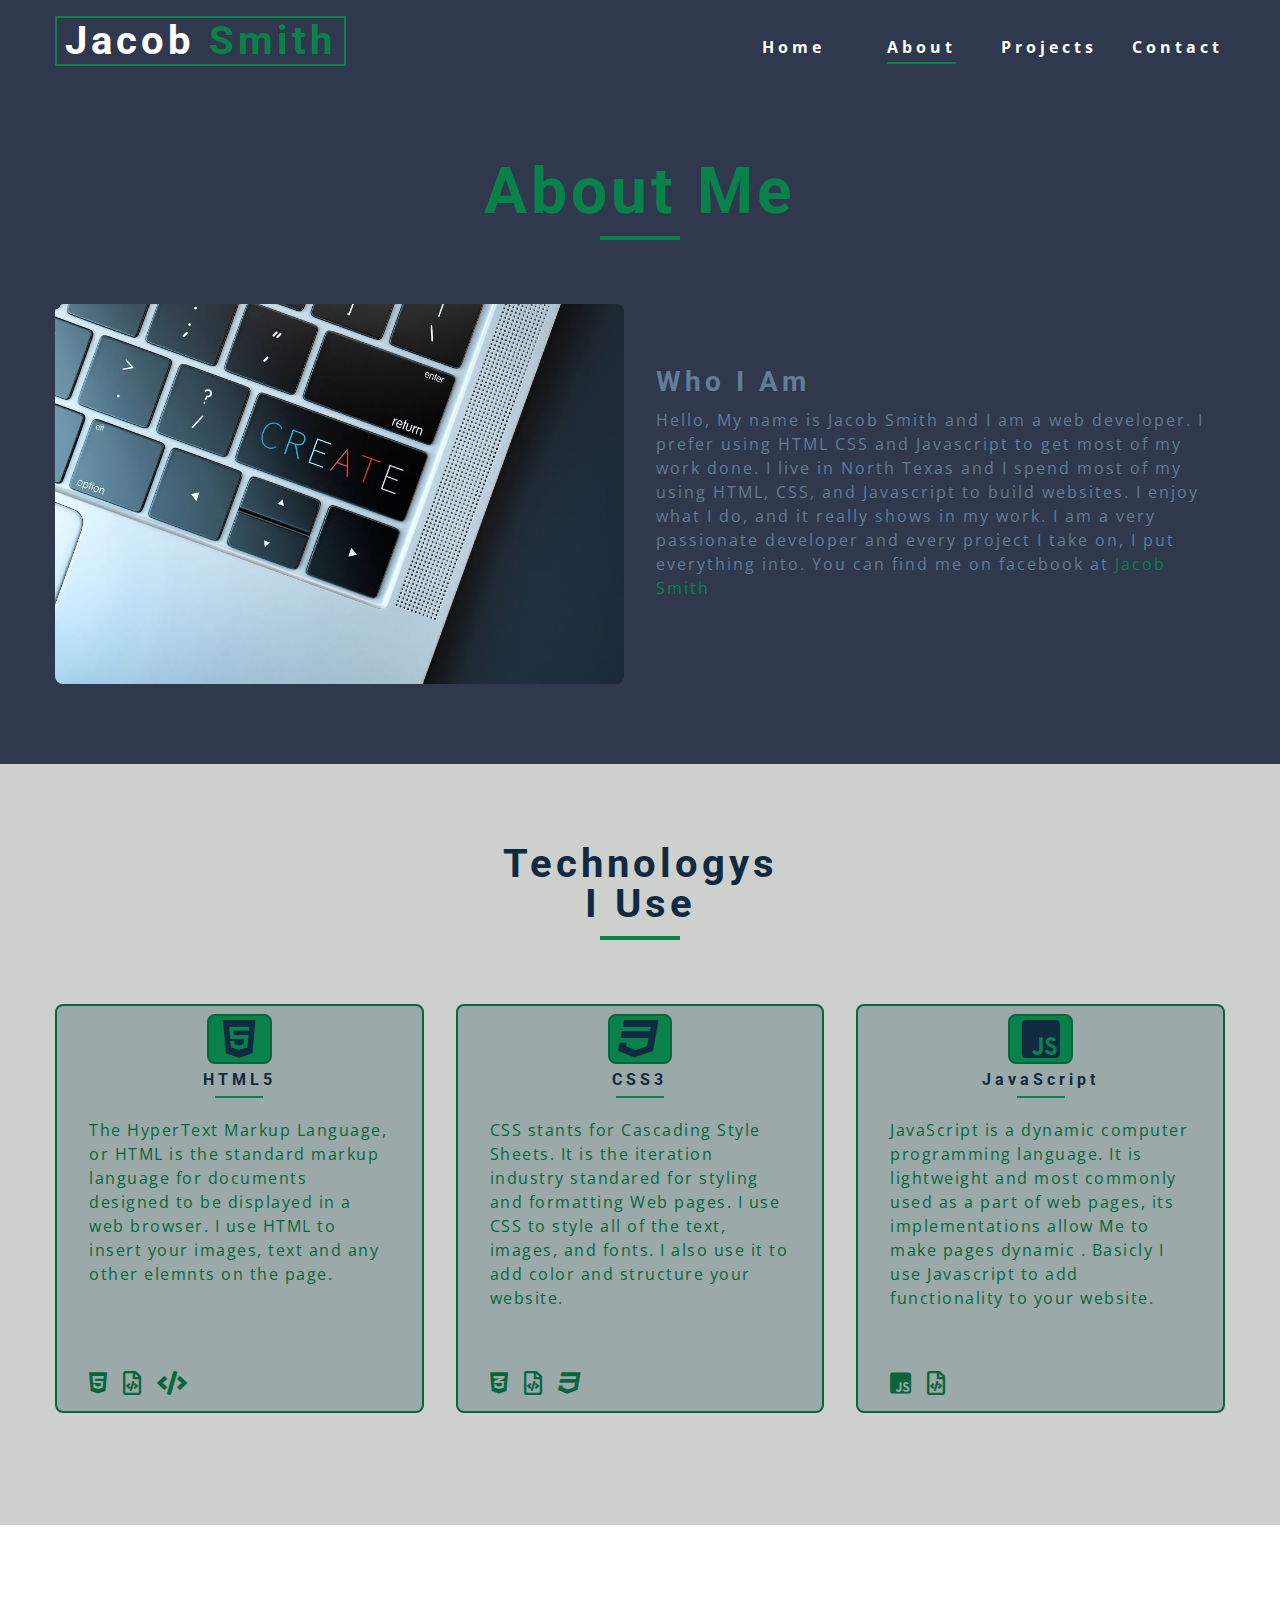
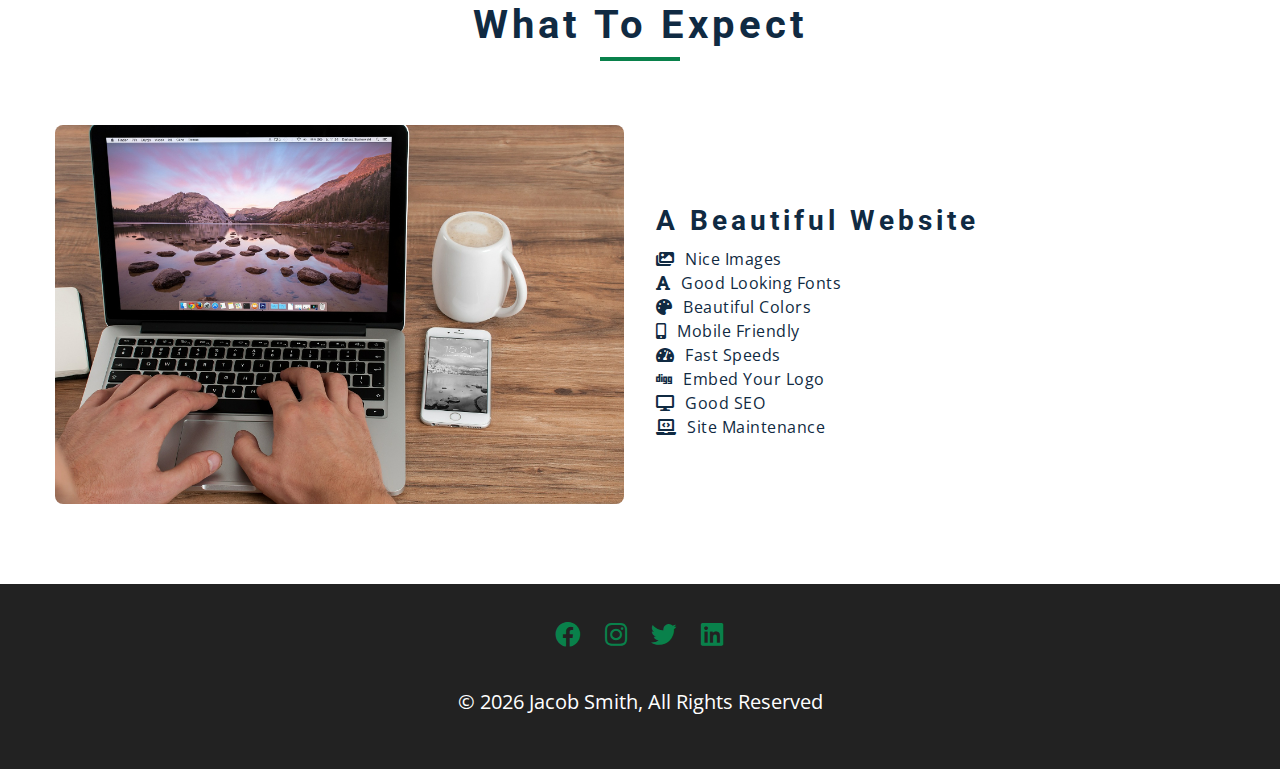
<file: about.html>
<!DOCTYPE html>
<html lang="en">
  <head>
    <meta charset="UTF-8" />
    <meta name="viewport" content="width=device-width, initial-scale=1.0" />
    <title>Jacob Smith || Home</title>
    <!-- Favicon -->
    <link rel="apple-touch-icon" sizes="180x180" href="/apple-touch-icon.png" />
    <link rel="icon" type="image/png" sizes="32x32" href="/favicon-32x32.png" />
    <link rel="icon" type="image/png" sizes="16x16" href="/favicon-16x16.png" />
    <link rel="manifest" href="/site.webmanifest" />
    <!-- Font-Awesome Icons -->
    <link
      rel="stylesheet"
      href="./fontawesome-free-5.15.2-web/css/all.min.css"
    />
    <!-- CSS -->
    <link rel="stylesheet" href="./css/styles.css" />
  </head>
  <body>
    <!-- Navbar -->
    <nav class="nav" id="nav">
      <div class="nav-center">
        <!-- Nav Header -->
        <div class="nav-header">
          <h2 class="nav-logo">jacob <span>smith</span></h2>
          <button class="nav-btn" id="nav-btn">
            <i class="fas fa-bars"></i>
          </button>
        </div>
        <!-- Nav Links -->
        <ul class="nav-links">
          <li><a href="index.html">home</a></li>
          <li><a class="current" href="about.html">about</a></li>
          <li><a href="projects.html">projects</a></li>
          <li><a href="contact.html">contact</a></li>
        </ul>
        <!-- End Of Nav Links -->
      </div>
    </nav>
    <!-- End Of Navbar -->

    <!-- Sidebar -->
    <aside class="sidebar" id="sidebar">
      <div>
        <button class="close-btn" id="close-btn">
          <i class="fas fa-times"></i>
        </button>
        <!-- Sidebar Links -->
        <ul class="sidebar-links">
          <li><a href="index.html">home</a></li>
          <li><a class="current-2" href="about.html">about</a></li>
          <li><a href="projects.html">projects</a></li>
          <li><a href="contact.html">contact</a></li>
        </ul>
        <!-- End Of Sidebar Links -->

        <!-- Social Icons -->
        <ul class="social-icons">
          <li>
            <a href="https://www.facebook.com" class="social-icon"
              ><i class="fab fa-facebook fa-fw"></i
            ></a>
          </li>
          <li>
            <a href="https://www.instagram.com" class="social-icon"
              ><i class="fab fa-instagram fa-fw"></i
            ></a>
          </li>
          <li>
            <a href="https://www.twitter.com" class="social-icon"
              ><i class="fab fa-twitter fa-fw"></i
            ></a>
          </li>
          <li>
            <a href="https://www.linkedin.com" class="social-icon"
              ><i class="fab fa-linkedin fa-fw"></i
            ></a>
          </li>
        </ul>
        <!-- End Of Social Icons -->
      </div>
    </aside>
    <!-- End Of Sidebar -->

    <!-- About Me -->
    <header class="section single-page">
      <!-- Section Title -->
      <div class="section-title">
        <h1>about me</h1>
        <div class="underline"></div>
      </div>
      <!-- End Of Section Title -->
      <div class="section-center about-me-center">
        <article class="about-me-img">
          <img
            src="./images/about-laptop-min.jpg"
            class="about-page-img"
            alt=""
          />
        </article>
        <article class="about-me-info">
          <h3>who i am</h3>
          <p>
            Hello, My name is Jacob Smith and I am a web developer. I prefer
            using HTML CSS and Javascript to get most of my work done. I live in
            North Texas and I spend most of my using HTML, CSS, and Javascript
            to build websites. I enjoy what I do, and it really shows in my
            work. I am a very passionate developer and every project I take on,
            I put everything into. You can find me on facebook at
            <a
              href="https://www.facebook.com/"
              target="_blank"
              title="Jacob Smiths Facebook Page"
              >Jacob Smith</a
            >
          </p>
        </article>
      </div>
    </header>
    <!-- End Of About Me -->

    <!-- What I Use -->
    <section class="section bg-purple use">
      <!-- Section Title -->
      <div class="section-title">
        <h2>
          technologys <br />
          i use
        </h2>
        <div class="underline"></div>
      </div>
      <!-- End Of Section Title -->
      <div class="section-center tech-center">
        <article class="tech-card">
          <div class="tech-header">
            <span><i class="fab fa-html5 fa-3x fa-fw"></i></span>
            <h4>HTML5</h4>
            <div class="underline"></div>
          </div>
          <p>
            The HyperText Markup Language, or HTML is the standard markup
            language for documents designed to be displayed in a web browser. I
            use HTML to insert your images, text and any other elemnts on the
            page.
          </p>
          <div class="icon-container">
            <i class="fab fa-html5"></i>
            <i class="far fa-file-code"></i>
            <i class="fas fa-code"></i>
          </div>
        </article>

        <article class="tech-card">
          <div class="tech-header">
            <span><i class="fab fa-css3 fa-3x fa-fw"></i></span>
            <h4>CSS3</h4>
            <div class="underline"></div>
          </div>
          <p>
            CSS stants for Cascading Style Sheets. It is the iteration industry
            standared for styling and formatting Web pages. I use CSS to style
            all of the text, images, and fonts. I also use it to add color and
            structure your website.
          </p>
          <div class="icon-container">
            <i class="fab fa-css3-alt"></i>
            <i class="far fa-file-code"></i>
            <i class="fab fa-css3"></i>
          </div>
        </article>

        <article class="tech-card">
          <div class="tech-header">
            <span><i class="fab fa-js-square fa-3x fa-fw"></i></span>
            <h4>JavaScript</h4>
            <div class="underline"></div>
          </div>
          <p>
            JavaScript is a dynamic computer programming language. It is
            lightweight and most commonly used as a part of web pages, its
            implementations allow Me to make pages dynamic . Basicly I use
            Javascript to add functionality to your website.
          </p>
          <div class="icon-container">
            <i class="fab fa-js-square"></i>
            <i class="far fa-file-code"></i>
          </div>
        </article>
      </div>
    </section>
    <!-- End Of What I Use -->

    <!-- What To Expect -->
    <section class="section">
      <div class="section-title">
        <h2>what to expect</h2>
        <div class="underline"></div>
      </div>
      <div class="section-center expect-center">
        <article class="expect-img">
          <img src="./images/expect.jpg" alt="" />
        </article>
        <article class="expect-info">
          <h3>A Beautiful Website</h3>
          <ul>
            <li>
              <i class="fas fa-images"></i>
              nice images
            </li>
            <li>
              <i class="fas fa-font"></i>
              good looking fonts
            </li>
            <li>
              <i class="fas fa-palette"></i>
              beautiful colors
            </li>
            <li>
              <i class="fas fa-mobile-alt"></i>
              mobile friendly
            </li>
            <li>
              <i class="fas fa-tachometer-alt"></i>
              fast speeds
            </li>
            <li>
              <i class="fab fa-digg"></i>
              embed your logo
            </li>
            <li>
              <i class="fas fa-desktop"></i>
              good SEO
            </li>
            <li>
              <i class="fas fa-laptop-code"></i>
              site maintenance
            </li>
          </ul>
        </article>
      </div>
    </section>
    <!-- End Of What To Expect -->

    <!-- Footer -->
    <footer class="footer">
      <!-- Social Icons -->
      <ul class="social-icons footer-icons">
        <li>
          <a href="https://www.facebook.com" class="social-icon"
            ><i class="fab fa-facebook fa-fw"></i
          ></a>
        </li>
        <li>
          <a href="https://www.instagram.com" class="social-icon"
            ><i class="fab fa-instagram fa-fw"></i
          ></a>
        </li>
        <li>
          <a href="https://www.twitter.com" class="social-icon"
            ><i class="fab fa-twitter fa-fw"></i
          ></a>
        </li>
        <li>
          <a href="https://www.linkedin.com" class="social-icon"
            ><i class="fab fa-linkedin fa-fw"></i
          ></a>
        </li>
      </ul>
      <!-- End Of Social Icons -->
      <p>&copy; <span id="date"></span> jacob smith, all rights reserved</p>
    </footer>
    <!-- End Of Footer -->

    <!-- Javascript -->
    <script src="./js/app.js"></script>
  </body>
</html>
</file>
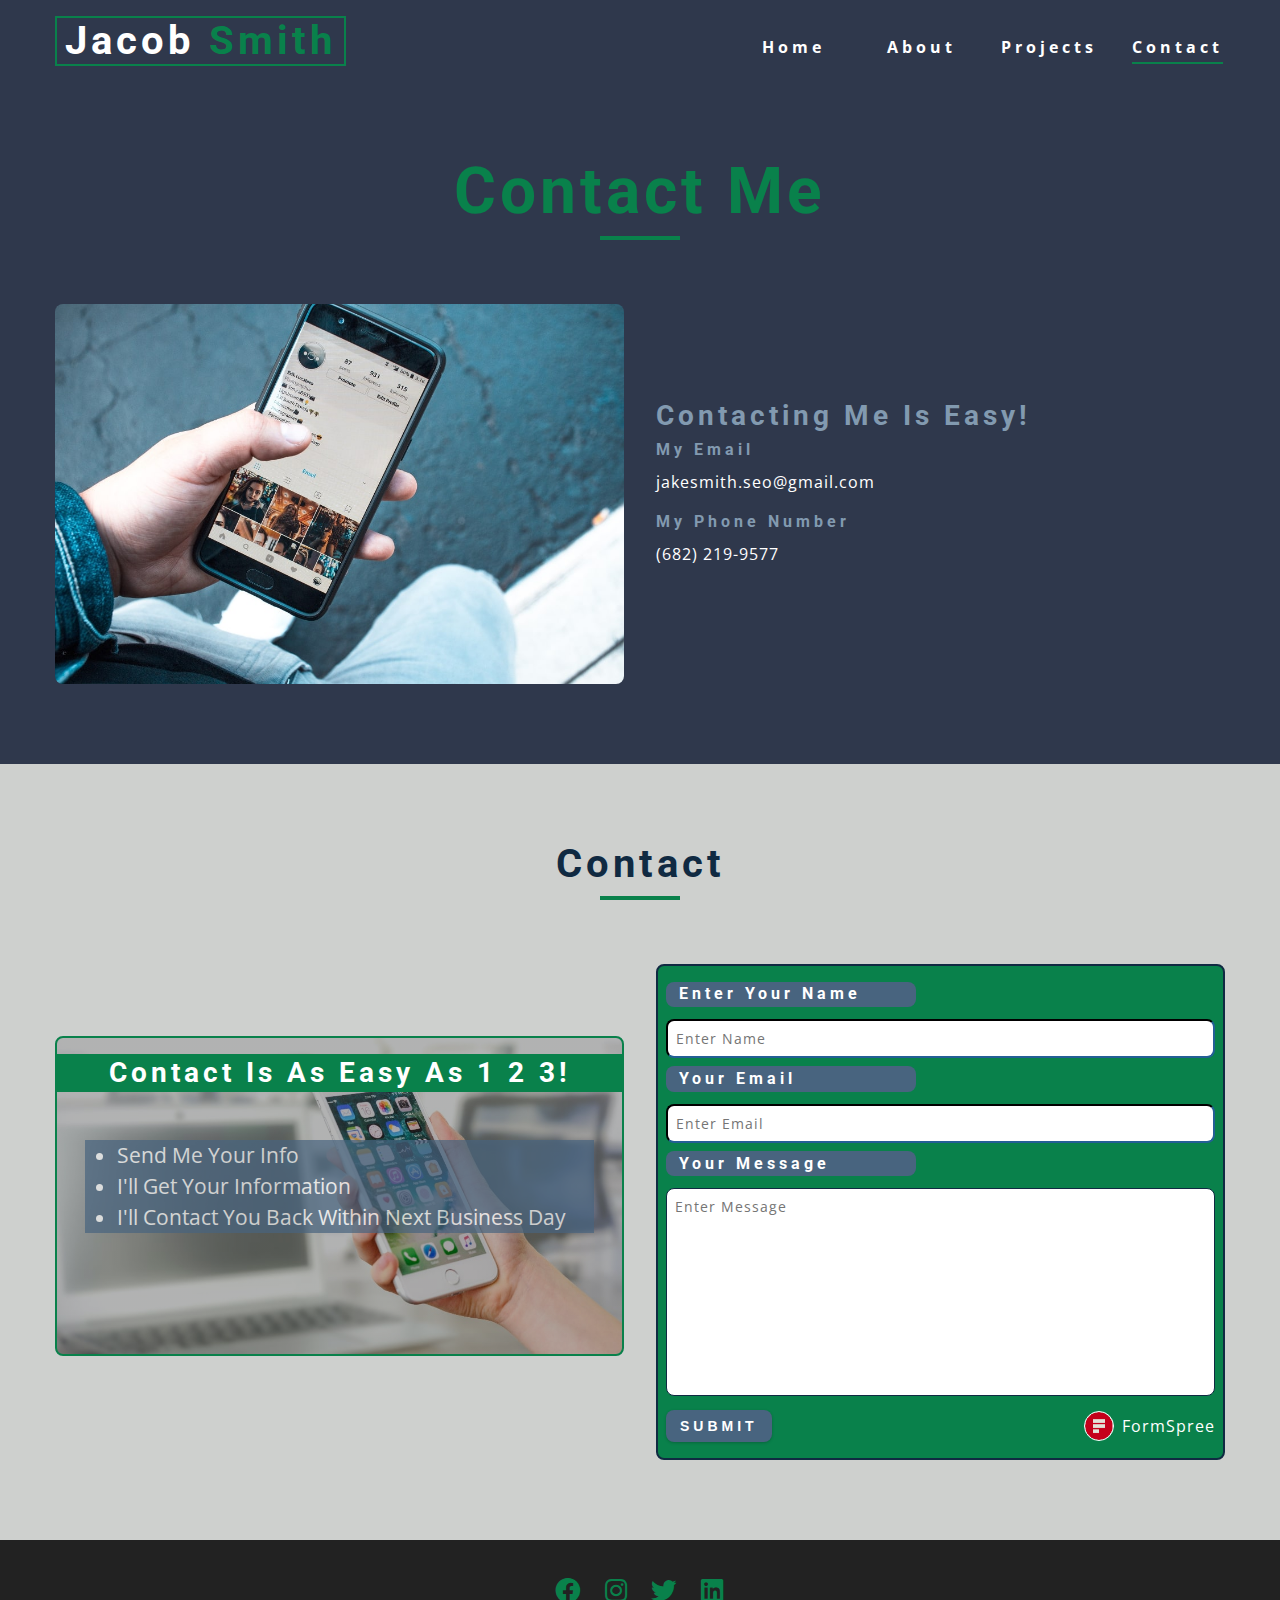
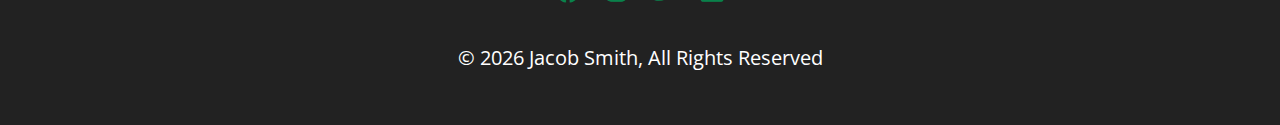
<file: contact.html>
<!DOCTYPE html>
<html lang="en">
  <head>
    <meta charset="UTF-8" />
    <meta name="viewport" content="width=device-width, initial-scale=1.0" />
    <title>Jacob Smith || Contact</title>
    <!-- Favicon -->
    <link rel="apple-touch-icon" sizes="180x180" href="/apple-touch-icon.png">
    <link rel="icon" type="image/png" sizes="32x32" href="/favicon-32x32.png">
    <link rel="icon" type="image/png" sizes="16x16" href="/favicon-16x16.png">
    <link rel="manifest" href="/site.webmanifest">
    <!-- Font-Awesome Icons -->
    <link
      rel="stylesheet"
      href="./fontawesome-free-5.15.2-web/css/all.min.css"
    />
    <!-- CSS -->
    <link rel="stylesheet" href="./css/styles.css" />
  </head>
  <body>
    <!-- Navbar -->
    <nav class="nav" id="nav">
      <div class="nav-center">
        <!-- Nav Header -->
        <div class="nav-header">
          <h2 class="nav-logo">jacob <span>smith</span></h2>
          <button class="nav-btn" id="nav-btn">
            <i class="fas fa-bars"></i>
          </button>
        </div>
        <!-- Nav Links -->
        <ul class="nav-links">
          <li><a href="index.html">home</a></li>
          <li><a href="about.html">about</a></li>
          <li><a href="projects.html">projects</a></li>
          <li><a class="current" href="contact.html">contact</a></li>
        </ul>
        <!-- End Of Nav Links -->
      </div>
    </nav>
    <!-- End Of Navbar -->

    <!-- Sidebar -->
    <aside class="sidebar" id="sidebar">
      <div>
        <button class="close-btn" id="close-btn">
          <i class="fas fa-times"></i>
        </button>
        <!-- Sidebar Links -->
        <ul class="sidebar-links">
          <li><a href="index.html">home</a></li>
          <li><a href="about.html">about</a></li>
          <li><a href="projects.html">projects</a></li>
          <li><a class="current-2" href="contact.html">contact</a></li>
        </ul>
        <!-- End Of Sidebar Links -->

        <!-- Social Icons -->
        <ul class="social-icons">
          <li>
            <a href="https://www.facebook.com" class="social-icon"
              ><i class="fab fa-facebook fa-fw"></i
            ></a>
          </li>
          <li>
            <a href="https://www.instagram.com" class="social-icon"
              ><i class="fab fa-instagram fa-fw"></i
            ></a>
          </li>
          <li>
            <a href="https://www.twitter.com" class="social-icon"
              ><i class="fab fa-twitter fa-fw"></i
            ></a>
          </li>
          <li>
            <a href="https://www.linkedin.com" class="social-icon"
              ><i class="fab fa-linkedin fa-fw"></i
            ></a>
          </li>
        </ul>
        <!-- End Of Social Icons -->
      </div>
    </aside>
    <!-- End Of Sidebar -->

    <!-- Contact Me -->
    <header class="section single-page">
      <!-- Section Title -->
      <div class="section-title">
        <h1>contact me</h1>
        <div class="underline"></div>
      </div>
      <!-- End Of Section Title -->
      <div class="section-center contact-center">
        <article class="contact-img">
          <img src="./images/contact-hero-min.jpg" alt="" />
        </article>
        <article class="contact-info">
          <h3>contacting me is easy!</h3>
          <h4>my email</h4>
          <p>
            <a
              href="mailto:jakesmith@gmail.com
              target="_blank" title="Send Me an Email"
              >jakesmith.seo@gmail.com</a
            >
          </p>
          <h4>my phone number</h4>
          <p><a href="tel:6822199577" target="_blank" title="Call Me">(682) 219-9577</a></p>
        </article>
      </div>
    </header>
    <!-- End Of Contact Me -->

    <!-- Contact Form -->
    <section class="section bg-purple">
      <!-- Section Title -->
      <div class="section-title">
        <h2>contact</h2>
        <div class="underline"></div>
      </div>
      <!-- End Of Section Title -->
      <div class="section-center form-center">
        <!-- Form Img -->
        <article class="form-info">
          <h3>Contact is as easy as 1 2 3!</h3>
          <div class="contact-list-container">
            <ul class="contact-list">
              <li>send me your info</li>
              <li>i'll get your information</li>
              <li>i'll contact you back within next business day</li>
            </ul>
          </div>
        </article>
        <!-- End Of Form Img -->

        <!-- Form -->
        <article class="form">
          <form action="https://formspree.io/f/xoqyvvpv" method="POST">
            <div class="form-control">
              <h4>Enter Your Name</h4>
              <input
                type="text"
                name="name"
                id="name"
                placeholder="Enter Name"
                required
              />
            </div>

            <div class="form-control">
              <h4>Your Email</h4>
              <input
                type="email"
                name="email"
                id="email"
                placeholder="Enter Email"
                required
              />
            </div>

            <div class="form-control">
              <h4>your message</h4>
              <textarea
                name="message"
                id="message"
                cols="30"
                rows="10"
                placeholder="Enter Message"
              ></textarea>
            </div>
            <div class="submit-flex">
              <button type="submit" class="btn btn-tertiary">Submit</button>
              <div class="formspree-flex">
                <img src="./images/formspree-icon.jpg" class="form-spree" alt="Form Spre">
                FormSpree
              </div>
            </div>
          </form>
        </article>
        <!-- End Of Form -->
      </div>
    </section>
    <!-- End Of Contact Form -->

    <!-- Footer -->
    <footer class="footer">
      <!-- Social Icons -->
      <ul class="social-icons footer-icons">
        <li>
          <a href="https://www.facebook.com" class="social-icon"
            ><i class="fab fa-facebook fa-fw"></i
          ></a>
        </li>
        <li>
          <a href="https://www.instagram.com" class="social-icon"
            ><i class="fab fa-instagram fa-fw"></i
          ></a>
        </li>
        <li>
          <a href="https://www.twitter.com" class="social-icon"
            ><i class="fab fa-twitter fa-fw"></i
          ></a>
        </li>
        <li>
          <a href="https://www.linkedin.com" class="social-icon"
            ><i class="fab fa-linkedin fa-fw"></i
          ></a>
        </li>
      </ul>
      <!-- End Of Social Icons -->
      <p>&copy; <span id="date"></span> jacob smith, all rights reserved</p>
    </footer>
    <!-- End Of Footer -->

    <!-- Javascript -->
    <script src="./js/app.js"></script>
  </body>
</html>
</file>
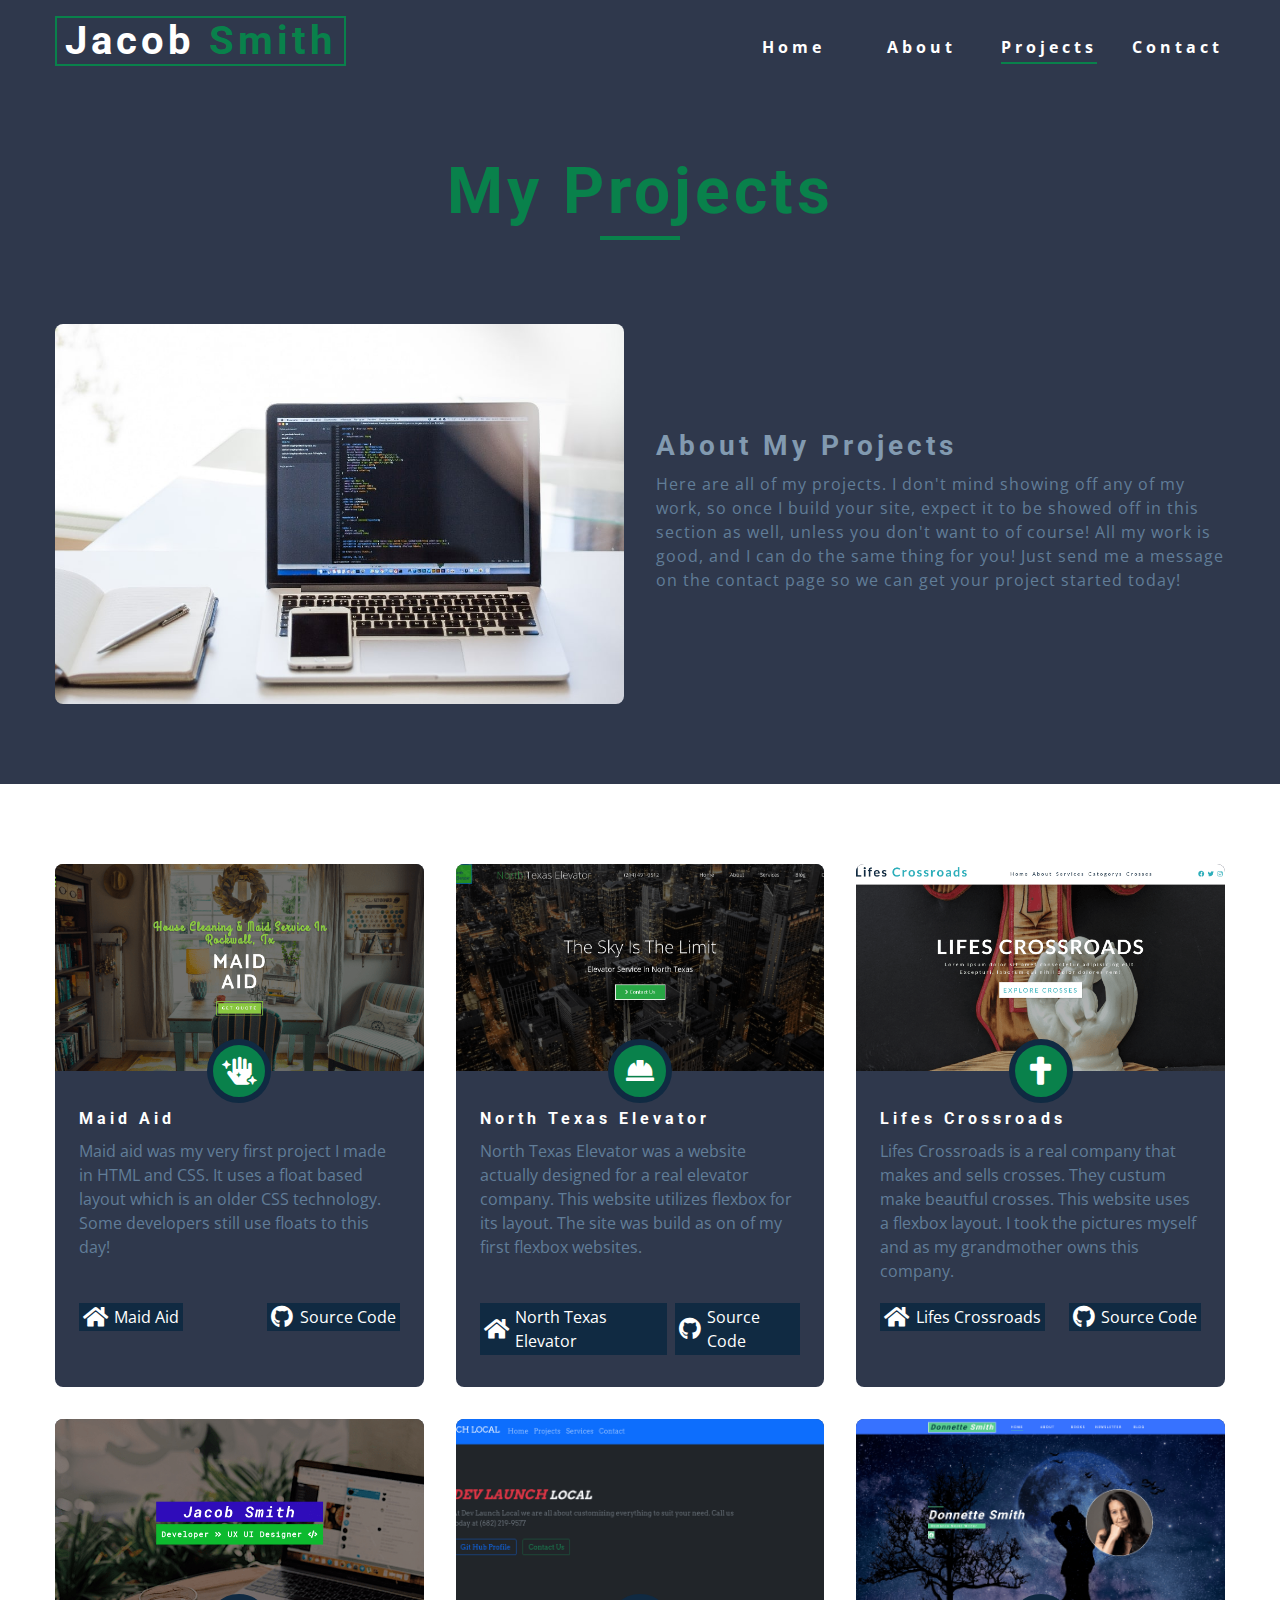
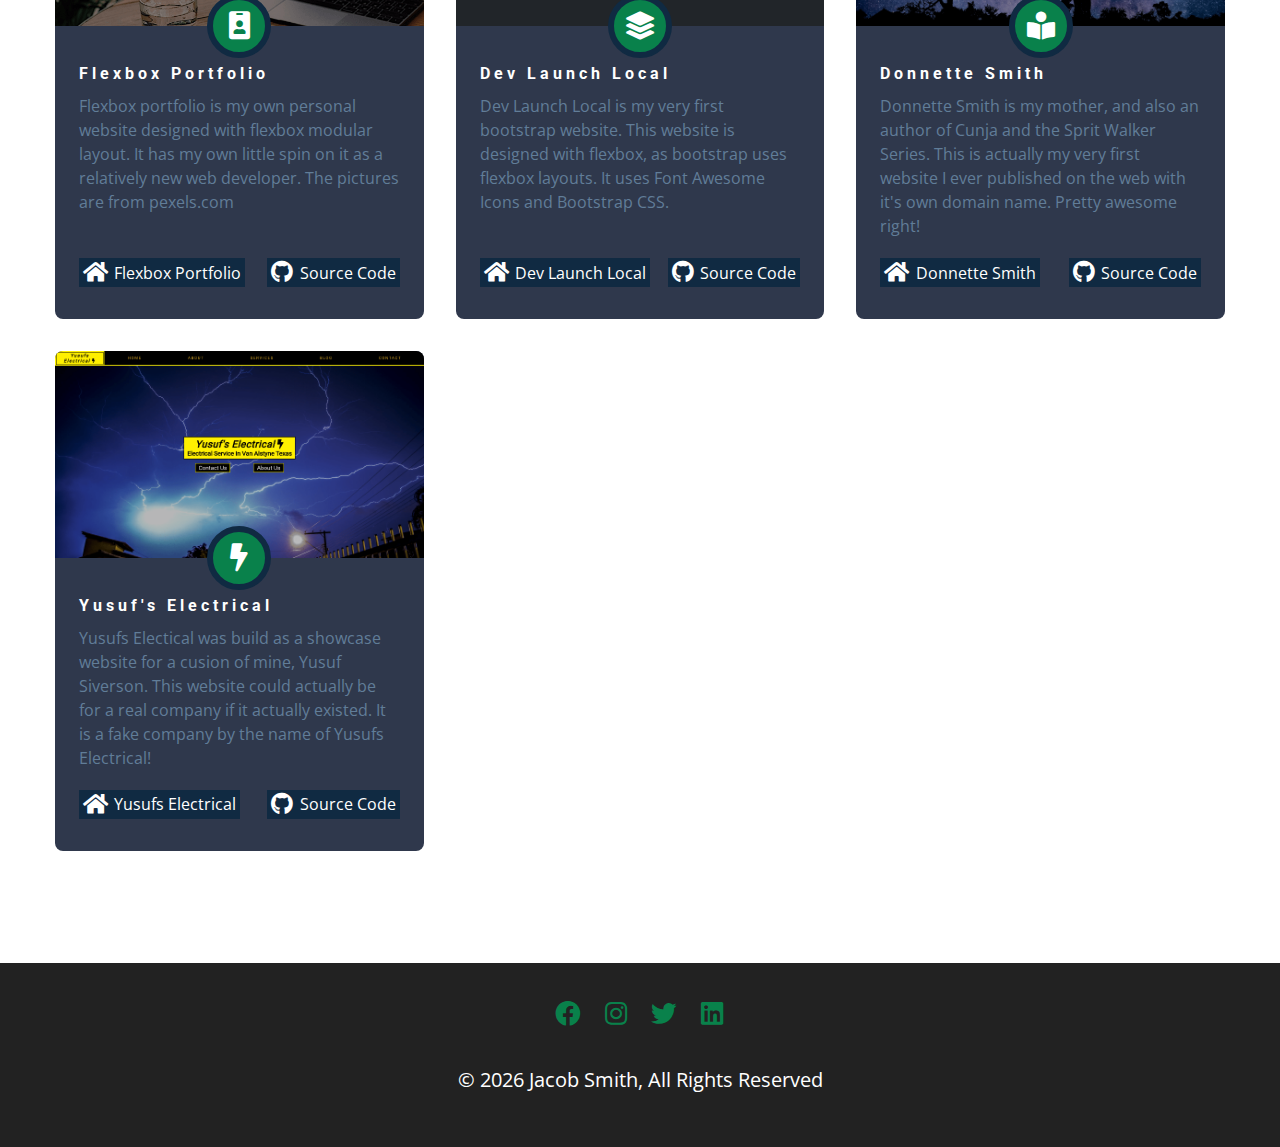
<file: projects.html>
<!DOCTYPE html>
<html lang="en">
  <head>
    <meta charset="UTF-8" />
    <meta name="viewport" content="width=device-width, initial-scale=1.0" />
    <title>Jacob Smith || Projects</title>
    <!-- Favicon -->
    <link rel="apple-touch-icon" sizes="180x180" href="/apple-touch-icon.png" />
    <link rel="icon" type="image/png" sizes="32x32" href="/favicon-32x32.png" />
    <link rel="icon" type="image/png" sizes="16x16" href="/favicon-16x16.png" />
    <link rel="manifest" href="/site.webmanifest" />
    <!-- Font-Awesome Icons -->
    <link
      rel="stylesheet"
      href="./fontawesome-free-5.15.2-web/css/all.min.css"
    />
    <!-- CSS -->
    <link rel="stylesheet" href="./css/styles.css" />
  </head>
  <body>
    <!-- Navbar -->
    <nav class="nav" id="nav">
      <div class="nav-center">
        <!-- Nav Header -->
        <div class="nav-header">
          <h2 class="nav-logo">jacob <span>smith</span></h2>
          <button class="nav-btn" id="nav-btn">
            <i class="fas fa-bars"></i>
          </button>
        </div>
        <!-- Nav Links -->
        <ul class="nav-links">
          <li><a href="index.html">home</a></li>
          <li><a href="about.html">about</a></li>
          <li><a class="current" href="projects.html">projects</a></li>
          <li><a href="contact.html">contact</a></li>
        </ul>
        <!-- End Of Nav Links -->
      </div>
    </nav>
    <!-- End Of Navbar -->

    <!-- Sidebar -->
    <aside class="sidebar" id="sidebar">
      <div>
        <button class="close-btn" id="close-btn">
          <i class="fas fa-times"></i>
        </button>
        <!-- Sidebar Links -->
        <ul class="sidebar-links">
          <li><a href="index.html">home</a></li>
          <li><a href="about.html">about</a></li>
          <li><a class="current-2" href="projects.html">projects</a></li>
          <li><a href="contact.html">contact</a></li>
        </ul>
        <!-- End Of Sidebar Links -->

        <!-- Social Icons -->
        <ul class="social-icons">
          <li>
            <a href="https://www.facebook.com" class="social-icon"
              ><i class="fab fa-facebook fa-fw"></i
            ></a>
          </li>
          <li>
            <a href="https://www.instagram.com" class="social-icon"
              ><i class="fab fa-instagram fa-fw"></i
            ></a>
          </li>
          <li>
            <a href="https://www.twitter.com" class="social-icon"
              ><i class="fab fa-twitter fa-fw"></i
            ></a>
          </li>
          <li>
            <a href="https://www.linkedin.com" class="social-icon"
              ><i class="fab fa-linkedin fa-fw"></i
            ></a>
          </li>
        </ul>
        <!-- End Of Social Icons -->
      </div>
    </aside>
    <!-- End Of Sidebar -->

    <!-- Projects Hero -->
    <header class="projects-hero section">
      <!-- Section Title -->
      <div class="section-title">
        <h1>my projects</h1>
        <div class="underline"></div>
      </div>
      <!-- End Of Section Title -->
      <div class="section-center projects-hero-center">
        <article class="projects-hero-img">
          <img src="./images/projects-hero-3-min.jpg" alt="Labtop With Code" />
        </article>
        <article class="projects-hero-info">
          <h3>about my projects</h3>
          <p>
            Here are all of my projects. I don't mind showing off any of my
            work, so once I build your site, expect it to be showed off in this
            section as well, unless you don't want to of course! All my work is
            good, and I can do the same thing for you! Just send me a message on
            the contact page so we can get your project started today!
          </p>
        </article>
      </div>
    </header>
    <!-- End Of Projects Hero -->

    <!-- Projects -->
    <section class="section">
      <div class="section-center projects-page-center">
        <!-- 1st Single Project (Maid Aid) -->
        <article class="single-project">
          <div class="project-container">
            <img src="./images/maidaid-min.png" alt="Maid Aid" />
            <a
              href="https://maidaid.netlify.app/"
              class="project-icon"
              target="_blank"
            >
              <i class="fas fa-hand-sparkles fa-fw"></i>
            </a>
          </div>
          <div class="project-details">
            <div class="project-header">
              <h4>maid aid</h4>
              <p>
                Maid aid was my very first project I made in HTML and CSS. It
                uses a float based layout which is an older CSS technology. Some
                developers still use floats to this day!
              </p>
            </div>
            <div class="project-footer">
              <div class="footer-wrap">
                <a href="https://maidaid.netlify.app/" target="_blank">
                  <span><i class="fas fa-home"></i></span>
                  maid aid
                </a>
              </div>
              <div class="footer-wrap">
                <a
                  href="https://github.com/jakesmith4/maid-aid"
                  target="_blank"
                >
                  <span><i class="fab fa-github"></i></span>
                  source code
                </a>
              </div>
            </div>
          </div>
        </article>
        <!-- End Of 1st Single Project (Maid Aid) -->

        <!-- 2nd Single Project (North Texas Elevator) -->
        <article class="single-project">
          <div class="project-container">
            <img
              src="./images/northtexaselevator-min.png"
              alt="North Texas Elevator"
            />
            <a
              href="https://northtexaselevator.netlify.app/"
              class="project-icon"
              target="_blank"
            >
              <i class="fas fa-hard-hat fa-fw"></i>
            </a>
          </div>
          <div class="project-details">
            <div class="project-header">
              <h4>North Texas Elevator</h4>
              <p>
                North Texas Elevator was a website actually designed for a real
                elevator company. This website utilizes flexbox for its layout.
                The site was build as on of my first flexbox websites.
              </p>
            </div>
            <div class="project-footer">
              <div class="footer-wrap">
                <a
                  href="https://northtexaselevator.netlify.app/"
                  target="_blank"
                >
                  <span><i class="fas fa-home"></i></span>
                  north texas elevator
                </a>
              </div>
              <div class="footer-wrap">
                <a
                  href="https://github.com/jakesmith4/north-texas-elevator"
                  target="_blank"
                >
                  <span><i class="fab fa-github"></i></span>
                  source code
                </a>
              </div>
            </div>
          </div>
        </article>
        <!-- End Of 2nd Single Project (North Texas Elevator) -->

        <!-- 3rd Single Project (Lifes Crossroads) -->
        <article class="single-project">
          <div class="project-container">
            <img
              src="./images/lifescrossroads-min.png"
              alt="Lifes Crossroads"
            />
            <a
              href="https://lifescrossroads.netlify.app/"
              class="project-icon"
              target="_blank"
            >
              <i class="fas fa-cross fa-fw"></i>
            </a>
          </div>
          <div class="project-details">
            <div class="project-header">
              <h4>Lifes Crossroads</h4>
              <p>
                Lifes Crossroads is a real company that makes and sells crosses.
                They custum make beautful crosses. This website uses a flexbox
                layout. I took the pictures myself and as my grandmother owns
                this company.
              </p>
            </div>
            <div class="project-footer">
              <div class="footer-wrap">
                <a href="https://lifescrossroads.netlify.app/" target="_blank">
                  <span><i class="fas fa-home"></i></span>
                  lifes crossroads
                </a>
              </div>
              <div class="footer-wrap">
                <a
                  href="https://github.com/jakesmith4/lifes-crossroads"
                  target="_blank"
                >
                  <span><i class="fab fa-github"></i></span>
                  source code
                </a>
              </div>
            </div>
          </div>
        </article>
        <!-- End Of 3rd Single Project (Lifes Crossroads) -->

        <!-- 4th Single Project (Flexbox Portfoio) -->
        <article class="single-project">
          <div class="project-container">
            <img
              src="./images/flexboxportfolio-min.png"
              alt="Flexbox Portfolio"
            />
            <a
              href="https://jakesflexboxportfolio.netlify.app/"
              class="project-icon"
              target="_blank"
            >
              <i class="fas fa-id-badge fa-fw"></i>
            </a>
          </div>
          <div class="project-details">
            <div class="project-header">
              <h4>Flexbox Portfolio</h4>
              <p>
                Flexbox portfolio is my own personal website designed with
                flexbox modular layout. It has my own little spin on it as a
                relatively new web developer. The pictures are from pexels.com
              </p>
            </div>
            <div class="project-footer">
              <div class="footer-wrap">
                <a
                  href="https://jakesflexboxportfolio.netlify.app/"
                  target="_blank"
                >
                  <span><i class="fas fa-home"></i></span>
                  flexbox portfolio
                </a>
              </div>
              <div class="footer-wrap">
                <a
                  href="https://github.com/jakesmith4/flexbox-portfolio"
                  target="_blank"
                >
                  <span><i class="fab fa-github"></i></span>
                  source code
                </a>
              </div>
            </div>
          </div>
        </article>
        <!-- End Of 4th Single Project (Flexbox Portfolio) -->

        <!-- 5th Single Project (Dev Launch Local) -->
        <article class="single-project">
          <div class="project-container">
            <img
              src="./images/dev-launch-local-min.png"
              alt="Dev Launch Local"
            />
            <a
              href="https://devlaunchlocal.netlify.app/"
              class="project-icon"
              target="_blank"
            >
              <i class="fas fa-layer-group fa-fw"></i>
            </a>
          </div>
          <div class="project-details">
            <div class="project-header">
              <h4>Dev Launch Local</h4>
              <p>
                Dev Launch Local is my very first bootstrap website. This
                website is designed with flexbox, as bootstrap uses flexbox
                layouts. It uses Font Awesome Icons and Bootstrap CSS.
              </p>
            </div>
            <div class="project-footer">
              <div class="footer-wrap">
                <a href="https://devlaunchlocal.netlify.app/" target="_blank">
                  <span><i class="fas fa-home"></i></span>
                  dev launch local
                </a>
              </div>
              <div class="footer-wrap">
                <a
                  href="https://github.com/jakesmith4/dev-launch-local"
                  target="_blank"
                >
                  <span><i class="fab fa-github"></i></span>
                  source code
                </a>
              </div>
            </div>
          </div>
        </article>
        <!-- End Of 5th Single Project -->

        <!-- 6th Single Project (Donnette Smith) -->
        <article class="single-project">
          <div class="project-container">
            <img
              src="./images/donnette-smith-small-min.png"
              alt="Donnette Smith Author Of Cunja and Sprit Walker Series"
            />
            <a
              href="https://devlaunchlocal.netlify.app/"
              class="project-icon"
              target="_blank"
            >
              <i class="fas fa-book-reader"></i>
            </a>
          </div>
          <div class="project-details">
            <div class="project-header">
              <h4>Donnette Smith</h4>
              <p>
                Donnette Smith is my mother, and also an author of Cunja and the
                Sprit Walker Series. This is actually my very first website I
                ever published on the web with it's own domain name. Pretty
                awesome right!
              </p>
            </div>
            <div class="project-footer">
              <div class="footer-wrap">
                <a href="https://donnettesmith.com/" target="_blank">
                  <span class="i fas fa-home"></span>
                  Donnette Smith
                </a>
              </div>
              <div class="footer-wrap">
                <a
                  href="https://github.com/jakesmith4/donnette-smith"
                  target="_blank"
                >
                  <span><i class="fab fa-github"></i></span>
                  source code</a
                >
              </div>
            </div>
          </div>
        </article>
        <!-- End Of 6th Single Project -->

        <!-- 7th Single Project (Yusuf's Electrical) -->
        <article class="single-project">
          <div class="project-container">
            <img
              src="./images/yusufs-electical-min.png"
              alt="Yusuf's Electrical"
            />
            <a
              href="https://yusufs-electrical.netlify.app/"
              class="project-icon"
              target="_blank"
            >
              <i class="fas fa-bolt"></i>
            </a>
          </div>
          <div class="project-details">
            <div class="project-header">
              <h4>Yusuf's Electrical</h4>
              <p>
                Yusufs Electical was build as a showcase website for a cusion of
                mine, Yusuf Siverson. This website could actually be for a real
                company if it actually existed. It is a fake company by the name
                of Yusufs Electrical!
              </p>
            </div>
            <div class="project-footer">
              <div class="footer-wrap">
                <a
                  href="https://yusufs-electrical.netlify.app/"
                  target="_blank"
                >
                  <span class="i fas fa-home"></span>
                  Yusufs Electrical
                </a>
              </div>
              <div class="footer-wrap">
                <a
                  href="https://github.com/jakesmith4/donnette-smith"
                  target="_blank"
                >
                  <span><i class="fab fa-github"></i></span>

                  source code</a
                >
              </div>
            </div>
          </div>
        </article>
        <!-- End Of 7th Single Project -->
      </div>
    </section>
    <!-- End Of Projects -->

    <!-- Footer -->
    <footer class="footer">
      <!-- Social Icons -->
      <ul class="social-icons footer-icons">
        <li>
          <a href="https://www.facebook.com" class="social-icon"
            ><i class="fab fa-facebook fa-fw"></i
          ></a>
        </li>
        <li>
          <a href="https://www.instagram.com" class="social-icon"
            ><i class="fab fa-instagram fa-fw"></i
          ></a>
        </li>
        <li>
          <a href="https://www.twitter.com" class="social-icon"
            ><i class="fab fa-twitter fa-fw"></i
          ></a>
        </li>
        <li>
          <a href="https://www.linkedin.com" class="social-icon"
            ><i class="fab fa-linkedin fa-fw"></i
          ></a>
        </li>
      </ul>
      <!-- End Of Social Icons -->
      <p>&copy; <span id="date"></span> jacob smith, all rights reserved</p>
    </footer>
    <!-- End Of Footer -->

    <!-- Javascript -->
    <script src="./js/app.js"></script>
  </body>
</html>
</file>
<file: css/styles.css>
/*
=============== 
Fonts
===============
*/
@import url('https://fonts.googleapis.com/css?family=Open+Sans|Roboto:400,700&display=swap');

/*
=============== 
Variables
===============
*/
:root {
  /* My Personal Colors */
  --clr-primary-a: #33ff66;
  --clr-secondary: #08b3e2;
  --clr-thirdary: #b79fad;
  --clr-forth: #2f384c;
  --clr-black: #002424;
  --clr-primary-light: hsl(123, 87%, 91%);
  /* dark shades of primary color*/
  --clr-seconday-100: #cfd6d6;
  --clr-secondary-200: #9ba9a9;
  --clr-secondary-300: #687d7d;
  --clr-secondary-400: #345050;
  --clr-secondary-500: #002424;
  --clr-secondary-600: #001d1d;
  --clr-secondary-700: #001515;
  --clr-secondary-800: #000e0e;
  --clr-secondary-900: #000707;
  /* lighter shades of primary color */
  --clr-primary-100: #d4e9df;
  --clr-primary-200: #a1cfba;
  --clr-primary-300: #6eb595;
  --clr-primary-400: #3c9b70;
  --clr-primary-500: #09814b;
  --clr-primary-600: #07663c;
  --clr-primary-700: #054c2c;
  --clr-primary-800: #03311d;
  --clr-primary-900: #02170d;
  /*  */

  /* darkest grey - used for headings */
  --clr-grey-1: hsl(209, 61%, 16%);
  --clr-grey-2: hsl(211, 39%, 23%);
  --clr-grey-3: hsl(209, 34%, 30%);
  --clr-grey-4: hsl(209, 28%, 39%);
  /* grey used for paragraphs */
  --clr-grey-5: hsl(210, 22%, 49%);
  --clr-grey-6: hsl(209, 23%, 60%);
  --clr-grey-7: hsl(211, 27%, 70%);
  --clr-grey-8: hsl(210, 31%, 80%);
  --clr-grey-9: hsl(212, 33%, 89%);
  --clr-grey-10: hsl(210, 36%, 96%);
  --clr-white: #fff;
  --ff-primary: 'Roboto', sans-serif;
  --ff-secondary: 'Open Sans', sans-serif;
  --transition: all 0.3s linear;
  --spacing: 0.25rem;
  --radius: 0.5rem;
  --light-shadow: 0 5px 15px rgba(0, 0, 0, 0.1);
  --dark-shadow: 0 5px 15px rgba(0, 0, 0, 0.2);
  --max-width: 1170px;
}
/*
=============== 
Global Styles
===============
*/
*,
::after,
::before {
  margin: 0;
  padding: 0;
  -webkit-box-sizing: border-box;
  box-sizing: border-box;
}
body {
  font-family: var(--ff-secondary);
  background: var(--clr-white);
  color: var(--clr-grey-1);
  line-height: 1.5;
  font-size: 0.875rem;
}
ul {
  list-style-type: none;
}
a {
  text-decoration: none;
}

/* img:not(.nav-logo) {
  width: 100%;
  display: block;
} */

img:not(.form-spree) {
  width: 100%;
  display: block;
}

h1,
h2,
h3,
h4 {
  letter-spacing: var(--spacing);
  text-transform: capitalize;
  line-height: 1.25;
  margin-bottom: 0.75rem;
  font-family: var(--ff-primary);
}
h1 {
  font-size: 3rem;
}
h2 {
  font-size: 2rem;
}
h3 {
  font-size: 1.25rem;
}
h4 {
  font-size: 0.875rem;
}
p {
  margin-bottom: 1.25rem;
  color: var(--clr-grey-5);
}
@media screen and (min-width: 800px) {
  h1 {
    font-size: 4rem;
  }
  h2 {
    font-size: 2.5rem;
  }
  h3 {
    font-size: 1.75rem;
  }
  h4 {
    font-size: 1rem;
  }
  body {
    font-size: 1rem;
  }
  h1,
  h2,
  h3,
  h4 {
    line-height: 1;
  }
}

.btn {
  text-transform: uppercase;
  background: var(--clr-primary-500);
  color: var(--clr-white);
  padding: 0.375rem 0.75rem;
  letter-spacing: var(--spacing);
  display: inline-block;
  font-weight: 700;
  -webkit-transition: var(--transition);
  -o-transition: var(--transition);
  transition: var(--transition);
  font-size: 0.875rem;
  border: 2px solid transparent;
  cursor: pointer;
  -webkit-box-shadow: 0 1px 3px rgba(0, 0, 0, 0.2);
  box-shadow: 0 1px 3px rgba(0, 0, 0, 0.2);
  border-radius: var(--radius);
}

.btn:hover {
  background: var(--clr-primary-400);
}

.btn-secondary {
  background: var(--clr-grey-1);
}

.btn-secondary:hover {
  background: var(--clr-grey-2);
}

.btn-tertiary {
  background: hsl(209, 28%, 39%);
}

.btn-tertiary:hover {
  background: var(--clr-grey-1);
}

.current {
  border-bottom: 2px solid var(--clr-primary-500);
  padding-bottom: 4px;
}

.sidebar-links .current-2 {
  border-bottom: 2px solid var(--clr-white);
}

/* section */
.section {
  padding: 5rem 0;
}

.section-center {
  width: 90vw;
  margin: 0 auto;
  max-width: 1170px;
}
@media screen and (min-width: 992px) {
  .section-center {
    width: 95vw;
  }
}

.underline {
  width: 5rem;
  height: 0.25rem;
  margin-bottom: 1.25rem;
  background: var(--clr-primary-500);
  margin-left: auto;
  margin-right: auto;
}

.section-title {
  margin-bottom: 4rem;
  text-align: center;
}

.bg-grey {
  background: var(--clr-grey-10);
}

.bg-white {
  background: var(--clr-white);
}

.bg-purple {
  background: hsl(120, 2%, 81%);
}

/*
=============== 
Navbar
===============
*/
.nav-logo {
  display: inline-block;
  white-space: nowrap;
  color: var(--clr-white);
  border: 2px solid var(--clr-primary-500);
  padding: 0.2rem 0.5rem;
}

.nav-logo span {
  color: var(--clr-primary-500);
}

.nav-links {
  display: none;
}

.nav {
  height: 5rem;
  padding: 1rem;
  display: grid;
  -webkit-box-align: center;
  -ms-flex-align: center;
  align-items: center;
  background: var(--clr-forth);
  -webkit-transition: var(--transition);
  -o-transition: var(--transition);
  transition: var(--transition);
}

.nav-center {
  width: 100%;
  max-width: 1170px;
  margin: 0 auto;
}

.nav-header {
  display: grid;
  grid-template-columns: auto 1fr;
  -webkit-box-align: center;
  -ms-flex-align: center;
  align-items: center;
}

.nav-btn {
  background: transparent;
  border-color: transparent;
  color: var(--clr-primary-500);
  font-size: 2rem;
  cursor: pointer;
  justify-self: end;
}

@media screen and (min-width: 768px) {
  .nav-btn {
    display: none;
  }

  .nav-links {
    display: grid;
    grid-template-columns: repeat(4, 1fr);
    justify-items: center;
    -webkit-column-gap: 2rem;
    -moz-column-gap: 2rem;
    column-gap: 2rem;
  }

  .nav-links a {
    text-transform: capitalize;
    color: var(--clr-white);
    font-weight: bold;
    letter-spacing: var(--spacing);
    -webkit-transition: var(--transition);
    -o-transition: var(--transition);
    transition: var(--transition);
  }

  .nav-links a:hover {
    color: var(--clr-primary-500);
  }

  .nav-center {
    display: grid;
    grid-template-columns: auto 1fr;
    -webkit-box-align: center;
    -ms-flex-align: center;
    align-items: center;
  }

  .nav-links {
    justify-self: end;
  }
}

/* Fixed Navbar */
.navbar-fixed {
  position: fixed;
  top: 0;
  left: 0;
  width: 100%;
  background: var(--clr-grey-1);
  z-index: 2;
  -webkit-box-shadow: var(--light-shadow);
  box-shadow: var(--light-shadow);
}

/*
=============== 
Sidebar
===============
*/
.sidebar {
  position: fixed;
  top: 0;
  left: 0;
  width: 100%;
  height: 100%;
  background: var(--clr-white);
  z-index: 4;
  display: grid;
  place-items: center;
  -webkit-transition: var(--transition);
  -o-transition: var(--transition);
  transition: var(--transition);
  -webkit-transform: translateY(-130%);
  -ms-transform: translateY(-130%);
  transform: translateY(-130%);
}

.show-sidebar {
  -webkit-transform: translateY(0);
  -ms-transform: translateY(0);
  transform: translateY(0);
}

.sidebar-links {
  text-align: center;
}

.sidebar-links a {
  font-size: 1.8rem;
  text-transform: capitalize;
  -webkit-transition: var(--transition);
  -o-transition: var(--transition);
  transition: var(--transition);
  color: var(--clr-primary-500);
  letter-spacing: var(--spacing);
  display: inline-block;
  margin-bottom: 1.5rem;
  padding: 0.1rem 0.6rem;
  border: 2px solid transparent;
}

.sidebar-links a:hover {
  color: #222;
}

.social-icons {
  margin-top: 1rem;
  display: flex;
  align-items: center;
  gap: 0 1rem;
}

.social-sidebar {
  justify-content: center;
}

.social-icons a {
  color: var(--clr-primary-500);
  font-size: 1.6rem;
  -webkit-transition: var(--transition);
  -o-transition: var(--transition);
  transition: var(--transition);
}

.social-icons a:hover {
  border-radius: 50%;
  color: #222;
}

.close-btn {
  position: absolute;
  top: 1rem;
  right: 1rem;
  font-size: 3rem;
  background: transparent;
  border: transparent;
  color: #222;
  cursor: pointer;
  -webkit-transition: var(--transition);
  -o-transition: var(--transition);
  transition: var(--transition);
}

.close-btn:hover {
  color: rgb(196, 0, 0);
}

.hero .header-social-icons {
  color: var(--clr-primary-500);
  font-size: 1.5rem;
  -webkit-transition: var(--transition);
  -o-transition: var(--transition);
  transition: var(--transition);
  border: 2px solid transparent;
}

.hero .header-social-icons:hover {
  color: var(--clr-primary-a);
  border-color: transparent;
}

/*
=============== 
Hero
===============
*/
.hero h1 {
  color: var(--clr-primary-500);
}

.hero .underline {
  margin-bottom: 0.5rem;
  margin-left: 0;
}

.hero-img {
  display: none;
  position: relative;
}

.hero {
  background: var(--clr-forth);
}

.hero-center {
  min-height: calc(100vh - 5rem);
  display: grid;
  place-items: center;
  grid-template-rows: 1fr auto;
}

.hero-info h4 {
  color: var(--clr-grey-5);
}

.hero-icons {
  justify-items: start;
  max-width: 20rem;
}

.hero-btn {
  margin-top: 1.25rem;
}

@media screen and (min-width: 768px) {
  .hero-img {
    display: block;
  }

  .hero-center {
    grid-template-columns: 1fr 1fr;
    -webkit-column-gap: 1rem;
    -moz-column-gap: 1rem;
    column-gap: 1rem;
  }

  .hero-img::before {
    content: '';
    position: absolute;
    width: 100%;
    height: 100%;
    border: 0.25rem solid var(--clr-primary-500);
    left: 2rem;
    top: 2rem;
    border-radius: var(--radius);
  }
}

.hero-photo {
  max-height: 30rem;
  -o-object-fit: cover;
  object-fit: cover;
  border-radius: var(--radius);
  position: relative;
}
/*
=============== 
About
===============
*/

.about {
  background: hsl(120, 2%, 81%);
}

.about-title {
  text-align: left;
  margin-bottom: 2rem;
}

.about-title .underline {
  margin-left: 0;
}

.about-center {
  display: grid;
  gap: 3rem 2rem;
}

.about-photo {
  border-radius: var(--radius);
}

.about-center p {
  letter-spacing: 2px;
}

.about-img {
  justify-self: center;
}

@media screen and (min-width: 768px) {
  .about-center {
    grid-template-columns: repeat(2, 1fr);
    place-items: center;
  }
}

/*
=============== 
Services
===============
*/
.service {
  background: var(--clr-primary-500);
  padding: 3rem 1.5rem;
  margin-bottom: 2rem;
  border-radius: var(--radius);
  text-align: center;
  -webkit-transition: var(--transition);
  -o-transition: var(--transition);
  transition: var(--transition);
}

.service-icon {
  font-size: 2rem;
  margin-bottom: 1.5rem;
  color: var(--clr-grey-1);
}

.service .underline {
  width: 3rem;
  height: 0.15rem;
  -webkit-transition: var(--transition);
  -o-transition: var(--transition);
  transition: var(--transition);
  background: var(--clr-grey-1);
}

.service:nth-of-type(2) .underline {
  height: 0.1rem;
}

.service h4 {
  color: var(--clr-grey-1);
}

.service p {
  color: var(--clr-grey-1);
  -webkit-transition: var(--transition);
  -o-transition: var(--transition);
  transition: var(--transition);
  letter-spacing: 2px;
  max-width: 327px;
  margin: 0 auto 1.25rem;
}

.service hr {
  color: var(--clr-white);
}

.color .service hr {
  color: var(--clr-white);
}

.service-ul {
  margin-top: 1rem;
  color: var(--clr-grey-1);
  text-align: left;
}

.service-ul li {
  transition: var(--transition);
}

.color .service-ul {
  color: var(--clr-white);
}

.service-flex {
  display: flex;
  justify-content: center;
}

.service-flex ul li {
  display: flex;
  align-items: center;
  gap: 0 0.4rem;
}

.service .click-more {
  margin: 1.3rem 0 0;
  color: var(--clr-white);
  font-size: 0.8rem;
}

.color .service {
  background: var(--clr-forth);
  color: var(--clr-white);
}

.color p,
.color h4,
.color .service-icon {
  color: var(--clr-white);
}

.color .underline {
  background: var(--clr-white);
}

.hidden {
  display: none;
}

.show .visable {
  display: block;
}

.click .dont-show {
  display: none;
}

@media screen and (min-width: 768px) {
  .services-center {
    height: 900px;
    display: grid;
    grid-template-columns: repeat(2, 1fr);
    column-gap: 2rem;
  }
}

@media screen and (min-width: 1072px) {
  .services-center {
    grid-template-columns: repeat(3, 1fr);
    height: 400px;
  }
}

/*
=============== 
Projects
===============
*/
.projects-text {
  width: 85vw;
  max-width: 30rem;
  margin: 0 auto;
  letter-spacing: 2px;
}

.project {
  position: relative;
  background: var(--clr-primary-500);
  border-radius: var(--radius);
  margin-bottom: 2rem;
}

.project-info {
  text-align: center;
  color: var(--clr-white);
  position: absolute;
  top: 50%;
  left: 50%;
  -webkit-transform: translate(-50%, -50%);
  -ms-transform: translate(-50%, -50%);
  transform: translate(-50%, -50%);
  -webkit-transition: var(--transition);
  -o-transition: var(--transition);
  transition: var(--transition);
  opacity: 0;
  padding: 1rem;
}

.project-info p {
  text-transform: capitalize;
  color: var(--clr-white);
}

.project-img {
  -webkit-transition: var(--transition);
  -o-transition: var(--transition);
  transition: var(--transition);
  border-radius: var(--radius);
  height: 15rem;
  -o-object-fit: cover;
  object-fit: cover;
}

.project::after {
  content: '';
  position: absolute;
  top: 0;
  left: 0;
  width: 100%;
  height: 100%;
  border: 0.25rem solid transparent;
  border-radius: var(--radius);
  -webkit-transition: all 0.6s linear;
  -o-transition: all 0.6s linear;
  transition: all 0.6s linear;
  opacity: 0;
}

@media screen and (min-width: 676px) {
  .projects-center {
    display: grid;
    grid-template-columns: repeat(2, 1fr);
    -webkit-column-gap: 2rem;
    -moz-column-gap: 2rem;
    column-gap: 2rem;
  }
  .project:hover .project-info {
    opacity: 1;
  }
  .project:hover .project-img {
    opacity: 0.2;
  }
  .project:hover::after {
    opacity: 1;
    -webkit-transform: scale(-0.8);
    -ms-transform: scale(-0.8);
    transform: scale(-0.8);
    border-color: var(--clr-white);
  }
}

@media screen and (min-width: 992px) {
  .projects-center {
    grid-template-columns: repeat(3, 1fr);
  }
}

@media screen and (min-width: 1170px) {
  .projects-center {
    grid-template-rows: repeat(200px, 200px);
    gap: 1rem;
    grid-template-areas:
      'a b b'
      'a c d';
  }

  .project-img,
  .project {
    height: 100%;
  }

  .project-1 {
    grid-area: a;
  }

  .project-2 {
    grid-area: b;
  }

  .project-3 {
    grid-area: c;
  }

  .project-4 {
    grid-area: d;
  }
}

/*
=============== 
Connect
===============
*/
.connect {
  min-height: 40vh;
  position: relative;
  padding: 10rem 0 5rem 0;
  margin: 5rem 0 0;
}

.video-container {
  position: absolute;
  top: 0;
  left: 0;
  width: 100%;
  height: 100%;
  -o-object-fit: cover;
  object-fit: cover;
  z-index: -2;
}

.connect::after {
  content: '';
  position: absolute;
  top: 0;
  left: 0;
  width: 100%;
  height: 100%;
  background: rgba(0, 0, 0, 0.5);
  z-index: -1;
}

.connect {
  display: grid;
  place-items: center;
}

.video-banner .section-title {
  margin-bottom: 2rem;
}

.video-banner {
  background: var(--clr-primary-500);
  color: var(--clr-white);
  padding: 3rem 3rem 12rem 3rem;
  text-align: center;
  opacity: 0.7;
  -webkit-clip-path: polygon(
    0% 0%,
    100% 0%,
    100% 85%,
    75% 85%,
    75% 100%,
    50% 85%,
    0% 85%
  );
  clip-path: polygon(
    0% 0%,
    100% 0%,
    100% 85%,
    75% 85%,
    75% 100%,
    50% 85%,
    0% 85%
  );
}

.video-text {
  color: var(--clr-white);
  max-width: 30rem;
  letter-spacing: 2px;
}

/*
=============== 
Skills
===============
*/
@media screen and (min-width: 768px) {
  .skills-center {
    display: grid;
    grid-template-columns: repeat(2, 1fr);
    -webkit-column-gap: 2rem;
    -moz-column-gap: 2rem;
    column-gap: 2rem;
  }
}

.skills {
  background: hsl(120, 2%, 81%);
}

.skills h4 {
  margin: 1.5rem 0;
}

.skill {
  margin-bottom: 1.25rem;
}

.skill p {
  margin-bottom: 0.5rem;
  text-transform: capitalize;
  color: var(--clr-primary-500);
}

.skill-container {
  background: var(--clr-white);
  height: 1rem;
  width: 100%;
  border-radius: var(--radius);
  position: relative;
}

.skill-value {
  position: absolute;
  top: 0;
  left: 0;
  width: 50%;
  height: 100%;
  background: var(--clr-primary-500);
  border-radius: var(--radius);
}

.value-20 {
  width: 20%;
}

.value-25 {
  width: 25%;
}

.value-30 {
  width: 30%;
}

.value-40 {
  width: 40%;
}

.value-70 {
  width: 70%;
}

.value-80 {
  width: 80%;
}

.value-85 {
  width: 85%;
}

.skill-text {
  position: absolute;
  top: -2rem;
  left: 70%;
  -webkit-transform: translateX(-50%);
  -ms-transform: translateX(-50%);
  transform: translateX(-50%);
}

.skill-text-20 {
  left: 20%;
}

.skill-text-25 {
  left: 25%;
}

.skill-text-30 {
  left: 30%;
}

.skill-text-40 {
  left: 40%;
}

.skill-text-80 {
  left: 80%;
}

.skill-text-85 {
  left: 85%;
}

/*
=============== 
Timeline
===============
*/
.timeline-center {
  width: 80vw;
  max-width: 40rem;
}

.timeline-item {
  border-top: 2px dashed var(--clr-primary-500);
  margin: 0;
  padding: 4rem 2rem;
  position: relative;
}

.timeline p {
  margin-bottom: 0;
}

.timeline-item:nth-child(even) {
  border-left: 2px dashed var(--clr-primary-500);
  border-top-left-radius: 2rem;
  border-bottom-left-radius: 2rem;
  margin-right: 2rem;
  padding-right: 0;
}

.timeline-item:nth-child(odd) {
  border-right: 2px dashed var(--clr-primary-500);
  border-top-right-radius: 2rem;
  border-bottom-right-radius: 2rem;
  margin-left: 2rem;
  padding-left: 0;
}

.timeline-item:first-child {
  border-top: none;
  border-top-right-radius: 0;
}

.timeline-item:last-child {
  border-bottom-left-radius: 0;
}

.number {
  position: absolute;
  top: 50%;
  -webkit-transform: translate(-50%, -50%);
  -ms-transform: translate(-50%, -50%);
  transform: translate(-50%, -50%);
  margin-bottom: 0;
  background: var(--clr-primary-500);
  width: 2rem;
  height: 2rem;
  display: -webkit-box;
  display: -ms-flexbox;
  display: flex;
  -webkit-box-pack: center;
  -ms-flex-pack: center;
  justify-content: center;
  -webkit-box-align: center;
  -ms-flex-align: center;
  align-items: center;
  border-radius: 50%;
  color: var(--clr-white);
  font-weight: bold;
}

.timeline-item:nth-child(even) .number {
  left: 0;
}

.timeline-item:nth-child(odd) .number {
  left: 100%;
}

/*
=============== 
Blog
===============
*/
.blog {
  background: hsl(120, 2%, 81%);
}

.card {
  height: 30rem;
  position: relative;
  /* Talk Later */
  -webkit-perspective: 1500px;
  perspective: 1500px;
  margin-bottom: 2rem;
}

.card-front {
  background: var(--clr-primary-500);
}

.card-front h4 {
  color: var(--clr-white);
  background: var(--clr-grey-1);
  text-align: center;
  padding: 0.2rem 0.4rem;
}

.card-front p {
  color: var(--clr-white);
  max-width: 17rem;
  margin-left: auto;
  margin-right: auto;
  margin-bottom: 3rem;
  margin-bottom: 0;
  min-height: 155px;
}

.card .blog-name {
  margin-left: 10px;
}

.card-side {
  -webkit-backface-visibility: hidden;
  backface-visibility: hidden;
  -webkit-transition: all 0.7s linear;
  -o-transition: all 0.7s linear;
  transition: all 0.7s linear;
  position: absolute;
  top: 0;
  left: 0;
  width: 100%;
  height: 100%;
  border-radius: var(--radius);
  visibility: visible;
}

.card-back {
  background: var(--clr-forth);
  color: var(--clr-white);
  -webkit-transform: rotateY(180deg);
  transform: rotateY(180deg);
}

.card-back h4 {
  margin: 2rem 0 0;
  text-align: center;
  background: var(--clr-primary-600);
  padding: 0.4rem 0;
}

.card-back p {
  padding: 1rem 3rem;
  color: var(--clr-white);
  letter-spacing: 1px;
  font-size: 0.95rem;
  min-height: 325px;
}

.back-links {
  display: flex;
  justify-content: space-around;
}

.back-links a {
  color: white;
}

.card-flip .card-front-flip {
  -webkit-transform: rotateY(-180deg);
  transform: rotateY(-180deg);
}

.card-flip .card-back-flip {
  -webkit-transform: rotateY(0);
  transform: rotateY(0);
}
/* Rest Of The Styles */
.card-info {
  padding: 1rem 1.5rem;
}

.card-front img {
  height: 13rem;
  -o-object-fit: cover;
  object-fit: cover;
  border-top-left-radius: var(--radius);
  border-top-right-radius: var(--radius);
}

.card-footer {
  display: flex;
  align-items: center;
  justify-content: space-between;
  color: var(--clr-white);
}

.footer-flex {
  display: flex;
  align-items: center;
}

.card-footer img {
  width: 2rem;
  height: 2rem;
  -o-object-fit: cover;
  object-fit: cover;
  border-radius: 50%;
  border: 1.5px solid var(--clr-grey-1);
  margin-right: 10px;
}

.card-footer p {
  color: var(--clr-white);
  text-transform: uppercase;
  justify-self: end;
  margin-right: 1rem;
  font-size: 0.85rem;
  margin-bottom: 0;
}

.card-footer a {
  text-transform: capitalize;
  color: var(--clr-white);
}

@media screen and (min-width: 768px) {
  .blog-center {
    display: grid;
    grid-template-columns: repeat(2, 1fr);
    gap: 2rem;
  }
}

@media screen and (min-width: 992px) {
  .blog-center {
    display: grid;
    grid-template-columns: repeat(3, 1fr);
  }
}

/*
=============== 
Footer
===============
*/
.footer {
  padding-bottom: 2rem;
  background: #222;
  display: grid;
  place-items: center;
}

.footer .social-icons {
  margin: 2rem 0;
}

.footer-icons a {
  color: var(--clr-primary-500);
}

.footer-icons a:hover {
  color: var(--clr-white);
}

.footer p {
  font-size: 1.25rem;
  text-align: center;
  color: var(--clr-white);
  text-transform: capitalize;
}

/*
=============== 
Single Page
===============
*/
.single-page {
  background: var(--clr-forth);
}

.single-page h1 {
  color: var(--clr-primary-500);
}

.page-info {
  max-width: 700px;
}

.page-info a {
  text-transform: uppercase;
  color: var(--clr-primary-500);
  -webkit-transition: var(--transition);
  -o-transition: var(--transition);
  transition: var(--transition);
}

.page-info a:hover {
  color: var(--clr-white);
}

/* 
===============
About Page
===============
*/
.about-me-info h3 {
  color: var(--clr-grey-5);
}

.about-me-center p {
  letter-spacing: 2px;
}

.about-me-center a {
  letter-spacing: 2px;
  color: var(--clr-primary-500);
  transition: var(--transition);
}

.about-me-center a:hover {
  color: var(--clr-white);
}

.about-page-img {
  margin-bottom: 2rem;
  border-radius: var(--radius);
}

@media screen and (min-width: 576px) {
  .about-me-center {
    display: grid;
    grid-template-columns: repeat(2, 1fr);
    align-items: center;
    column-gap: 2rem;
  }
  .about-page-img {
    margin-bottom: 0;
  }
}

@media screen and (min-width: 576px) {
  .tech-center {
    display: grid;
    grid-template-columns: repeat(2, 1fr);
    -webkit-column-gap: 2rem;
    -moz-column-gap: 2rem;
    column-gap: 2rem;
  }
}

@media screen and (min-width: 992px) {
  .tech-center {
    display: grid;
    grid-template-columns: repeat(3, 1fr);
    -webkit-column-gap: 2rem;
    -moz-column-gap: 2rem;
    column-gap: 2rem;
  }
}

.tech-card {
  border: 2px solid var(--clr-primary-600);
  padding: 0.5rem 1rem;
  margin-bottom: 2rem;
  border-radius: var(--radius);
  background: var(--clr-secondary-200);
}

.tech-header {
  text-align: center;
}

.tech-card h4 {
  margin-bottom: 0.5rem;
}

.tech-card .underline {
  height: 2px;
  width: 3rem;
}

.tech-card span {
  display: inline-flex;
  align-items: center;
  justify-content: center;
  margin-bottom: 0.5rem;
  background: var(--clr-primary-500);
  border: 2px solid var(--clr-primary-600);
  border-radius: var(--radius);
  padding: 0.1rem 0.2rem;
  font-size: 0.9rem;
}

.tech-card p {
  padding: 0 1rem;
  letter-spacing: 1.5px;
  min-height: 225px;
  color: var(--clr-primary-600);
  max-width: 450px;
  margin-left: auto;
  margin-right: auto;
}

.icon-container {
  display: flex;
  gap: 0 1rem;
  padding: 0.5rem 1rem;
}

.icon-container i {
  font-size: 1.5rem;
  color: var(--clr-primary-600);
}

/* What To Expect */
.expect-img img {
  border-radius: var(--radius);
}

.expect-info h3 {
  margin-top: 1rem;
}

.expect-info li {
  text-transform: capitalize;
  letter-spacing: 0.5px;
}

.expect-info li i {
  margin-right: 6px;
}

@media screen and (min-width: 576px) {
  .expect-center {
    display: grid;
    align-items: center;
    grid-template-columns: repeat(2, 1fr);
    column-gap: 2rem;
  }
}

/*
=============== 
Projects Page
===============
*/
/* Hero */
.projects-hero {
  background: var(--clr-forth);
  display: grid;
  place-items: center;
}

.projects-hero .section-title {
  color: var(--clr-primary-500);
}

.projects-hero-img img {
  border-radius: var(--radius);
}

.projects-hero-info h3 {
  margin-top: 1rem;
  color: var(--clr-grey-6);
}

.projects-hero p {
  letter-spacing: 1px;
}

@media screen and (min-width: 576px) {
  .projects-hero-center {
    display: grid;
    grid-template-columns: repeat(2, 1fr);
    align-items: center;
    column-gap: 2rem;
  }
}

/* Projects */
.single-project {
  background: var(--clr-forth);
  border-radius: var(--radius);
  margin-bottom: 2rem;
}

.project-container img {
  border-top-left-radius: var(--radius);
  border-top-right-radius: var(--radius);
  height: 207px;
  object-fit: cover;
}

.project-container {
  position: relative;
}

.project-icon {
  position: absolute;
  bottom: 0;
  left: 50%;
  -webkit-transform: translate(-50%, 50%);
  -ms-transform: translate(-50%, 50%);
  transform: translate(-50%, 50%);
  font-size: 1.75rem;
  width: 4rem;
  height: 4rem;
  display: grid;
  place-items: center;
  background: var(--clr-primary-500);
  border-radius: 50%;
  color: var(--clr-white);
  border: 0.375rem solid var(--clr-grey-1);
  -webkit-transition: var(--transition);
  -o-transition: var(--transition);
  transition: var(--transition);
}

.project-icon:hover {
  background: var(--clr-forth);
  border-color: var(--clr-primary-500);
  color: var(--clr-primary-500);
}

.project-details {
  padding: 2rem 1.5rem;
  color: var(--clr-white);
}

.project-header {
  max-width: 450px;
  margin: 0 auto;
}

.project-details h4 {
  margin-top: 0.5rem;
}

.project-details p {
  min-height: 144px;
  margin-left: auto;
  margin-right: auto;
}

.project-footer {
  display: -webkit-box;
  display: -ms-flexbox;
  display: flex;
  gap: 0 0.5rem;
  -webkit-box-pack: justify;
  -ms-flex-pack: justify;
  justify-content: space-between;
  color: var(--clr-grey-1);
}

.footer-wrap {
  background: var(--clr-grey-1);
  padding: 0.15rem 0.25rem;
}

.project-footer span {
  color: var(--clr-white);
  display: grid;
  place-items: center;
  font-size: 1.4rem;
}

.project-footer a {
  color: var(--clr-white);
  text-transform: capitalize;
  -webkit-transition: var(--transition);
  -o-transition: var(--transition);
  transition: var(--transition);
  display: flex;
  gap: 0 0.4rem;
}

.project-footer a:hover {
  color: var(--clr-primary-500);
}

@media screen and (min-width: 676px) {
  .projects-page-center {
    display: grid;
    grid-template-columns: repeat(2, 1fr);
    -webkit-column-gap: 2rem;
    -moz-column-gap: 2rem;
    column-gap: 2rem;
  }
}

@media screen and (min-width: 992px) {
  .projects-page-center {
    grid-template-columns: repeat(3, 1fr);
  }
}

/* 
===============
Contact Page
===============
*/
.contact-img img {
  border-radius: var(--radius);
}

.contact-info h3,
.contact-info h4 {
  color: var(--clr-grey-6);
}

.contact-info h3 {
  margin-top: 1rem;
}

.contact-info p {
  color: var(--clr-white);
  letter-spacing: 1px;
}

.contact-info a {
  color: var(--clr-white);
}

@media screen and (min-width: 576px) {
  .contact-center {
    display: grid;
    grid-template-columns: repeat(2, 1fr);
    align-items: center;
    column-gap: 2rem;
  }
  .contact-info h3 {
    margin-top: 0;
  }
}

.form-info {
  margin-bottom: 2rem;
  background: -webkit-gradient(
      linear,
      left top,
      left bottom,
      from(rgba(0, 0, 0, 0.3)),
      to(rgba(0, 0, 0, 0.3))
    ),
    url('../images/contact-img-min.jpg') no-repeat center/cover;
  background: -o-linear-gradient(rgba(0, 0, 0, 0.3), rgba(0, 0, 0, 0.3)),
    url('../images/contact-img-min.jpg') no-repeat center/cover;
  background: linear-gradient(rgba(0, 0, 0, 0.3), rgba(0, 0, 0, 0.3)),
    url('../images/contact-img-min.jpg') no-repeat center/cover;
  min-height: 20rem;
  border: 2px solid var(--clr-primary-500);
  border-radius: var(--radius);
}

.form-info h3 {
  color: var(--clr-white);
  text-align: center;
  margin-top: 1rem;
  background: var(--clr-primary-500);
  padding: 0.3rem 0.6rem;
}

.contact-list-container {
  width: 90%;
  margin: 0 auto;
  background: hsl(209, 28%, 39%);
  opacity: 0.7;
}

.contact-list {
  list-style-type: disc;
  margin-left: 2rem;
  color: var(--clr-white);
  text-transform: capitalize;
  font-size: 1.3rem;
  margin-top: 3rem;
  display: -webkit-box;
  display: -ms-flexbox;
  display: flex;
  -webkit-box-orient: vertical;
  -webkit-box-direction: normal;
  -ms-flex-direction: column;
  flex-direction: column;
  -webkit-box-pack: center;
  -ms-flex-pack: center;
  justify-content: center;
}

.form {
  background: var(--clr-primary-500);
  padding: 1rem 0.5rem;
  border: 2px solid var(--clr-grey-1);
  border-radius: var(--radius);
}

.form h4 {
  background: hsl(209, 28%, 39%);
  color: var(--clr-white);
  border-radius: var(--radius);
  padding: 0.3rem 0.8rem;
  max-width: 250px;
}

.form-control input,
.form-control textarea {
  width: 100%;
  padding: 0.5rem;
  margin-bottom: 0.5rem;
  border-color: var(--clr-grey-1);
  border-radius: var(--radius);
  letter-spacing: 1px;
  font-size: 0.87rem;
  font-family: inherit;
}

.form-control input:focus,
.form-control textarea:focus {
  outline-color: hsl(209, 28%, 39%);
}

.form-control textarea {
  outline-color: var(--clr-grey-1);
  resize: none;
}

.submit-flex {
  display: flex;
  align-items: center;
  justify-content: space-between;
}

.formspree-flex {
  display: flex;
  align-items: center;
  gap: 0 0.5rem;
  color: var(--clr-white);
  letter-spacing: 1px;
}

.form-spree {
  border-radius: 50%;
  width: 30px;
  height: 30px;
  border: 1px solid var(--clr-white);
}

@media screen and (min-width: 576px) {
  .form-center {
    display: grid;
    grid-template-columns: repeat(2, 1fr);
    -webkit-column-gap: 2rem;
    -moz-column-gap: 2rem;
    column-gap: 2rem;
    -webkit-box-align: center;
    -ms-flex-align: center;
    align-items: center;
  }
}
</file>
